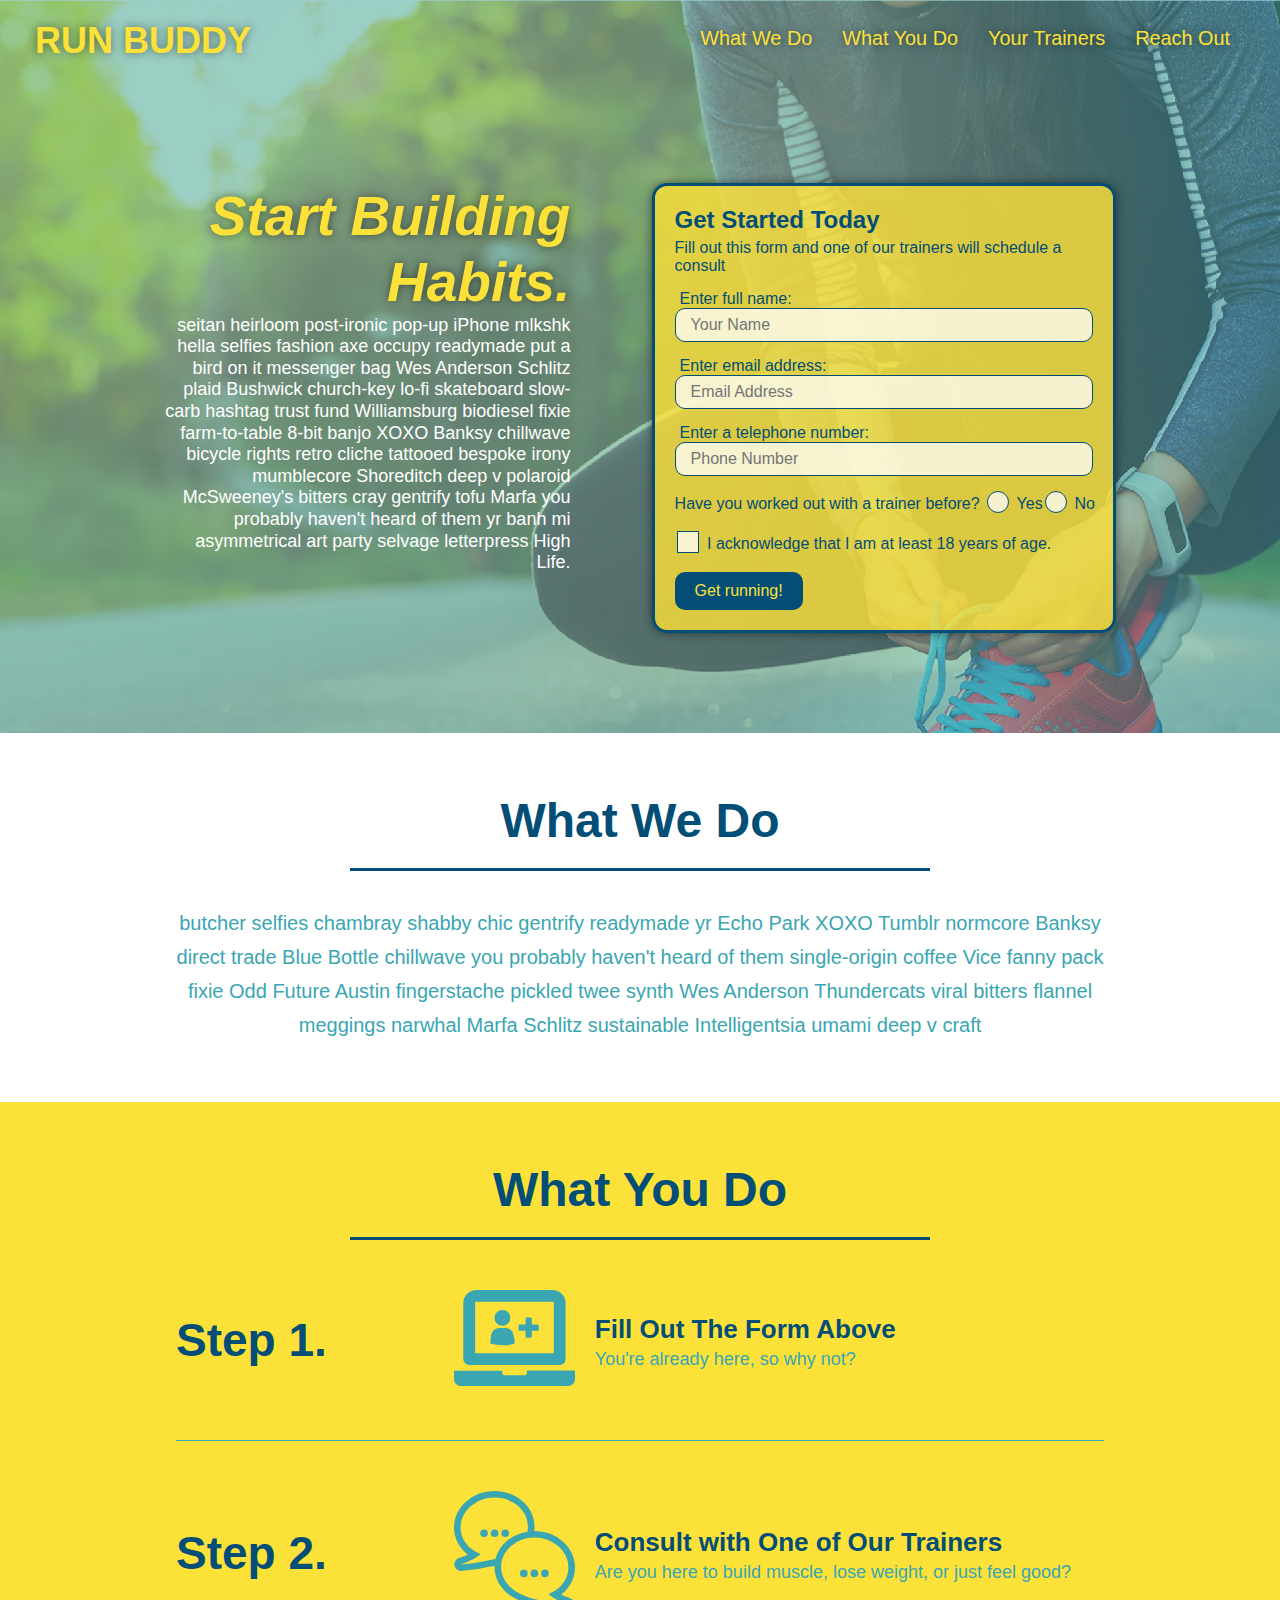
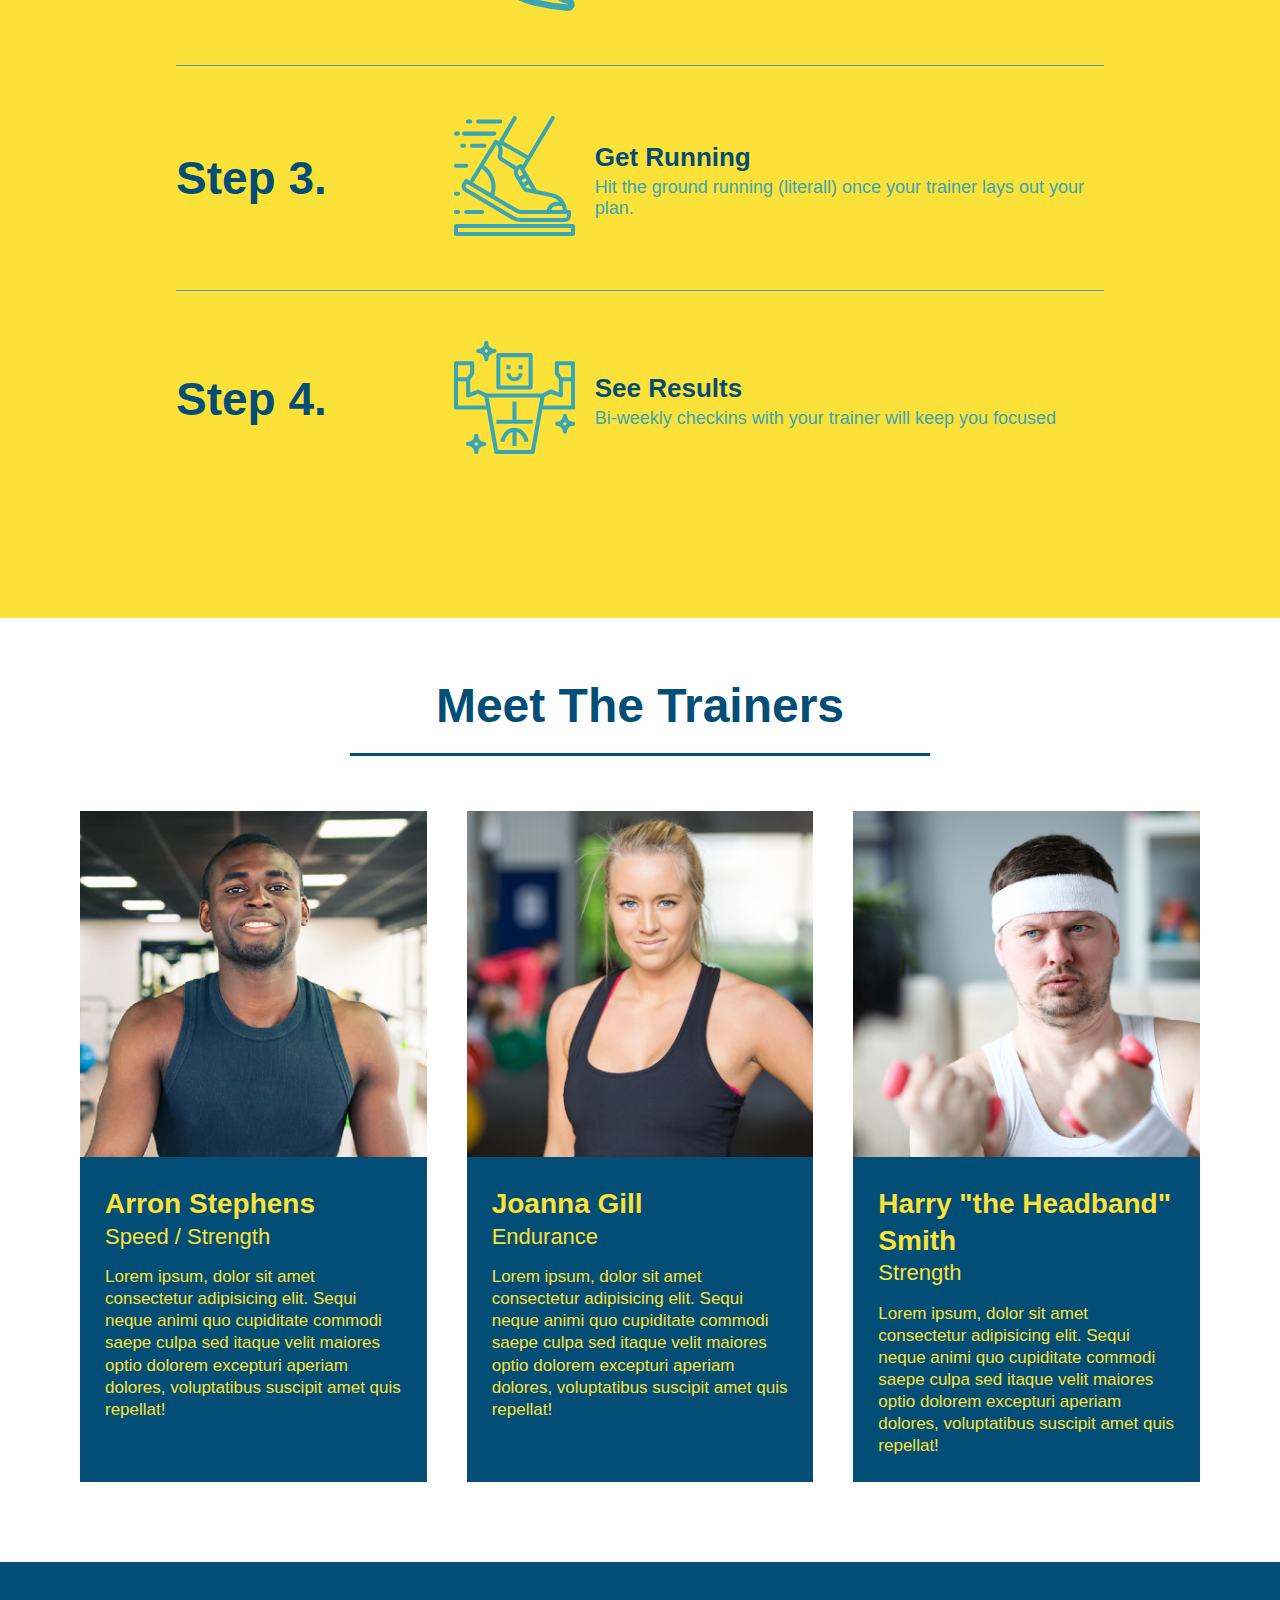
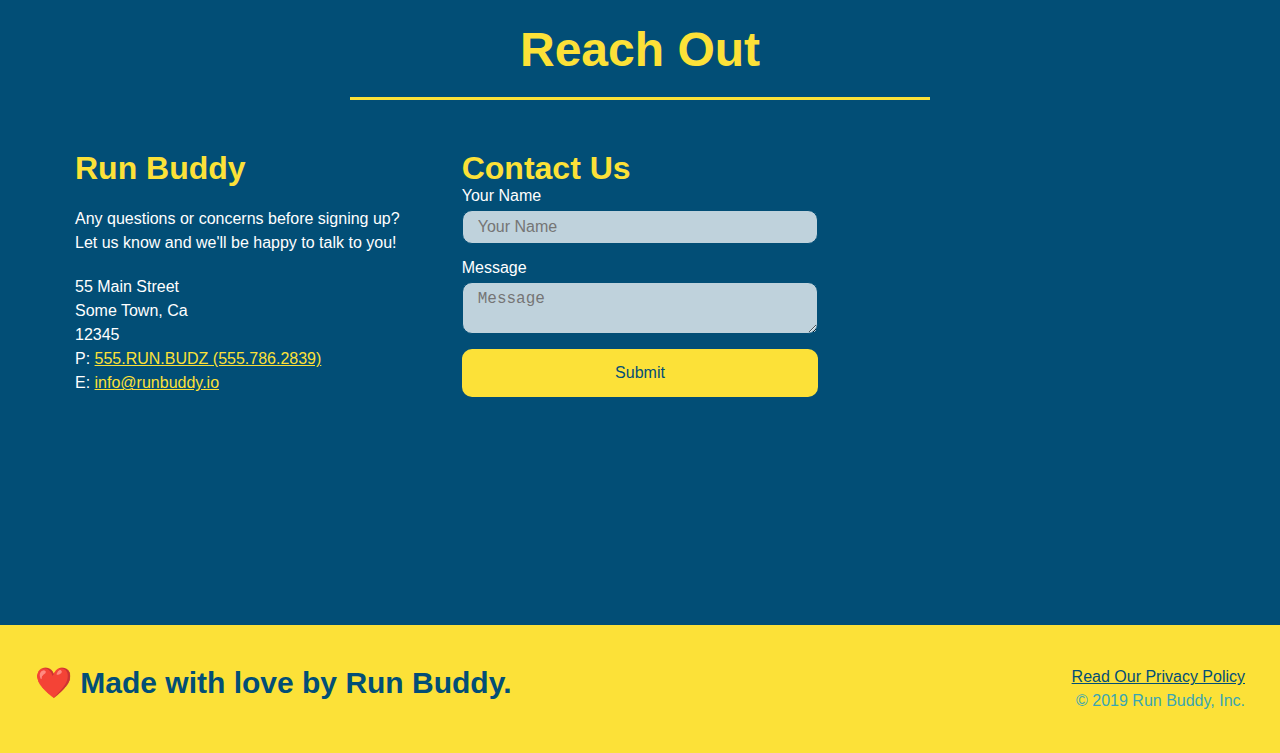
<file: index.html>
<!DOCTYPE html>
<html lang="en">
  <head>
    <link rel="stylesheet" href="./assets/css/style.css" />
    <meta name="viewport" content="width=device-width, initial-scale=1.0" />
    <title>Run Buddy</title>
  </head>
  <body>
   <!-- navigation -->
<header>
    <h1><a href="/">RUN BUDDY</a></h1>
    <nav>
  <!-- Unordered list element -->
  <ul>
    <!-- List item element-->
    <li>
      <!-- Anchor element -->
      <a href="#what-we-do">What We Do</a>
    </li>
    <li>
      <a href="#what-you-do">What You Do</a>
    </li>
    <li>
      <a href="#your-trainers">Your Trainers</a>
    </li>
    <li>
      <a href="#reach-out">Reach Out</a>
    </li>
  </ul>
    </nav>
  </header>

  <!-- hero/jumbotron -->
  <section class="hero">
    <div class="hero-cta">
      <h2>Start Building Habits.</h2>
      <p>
        seitan heirloom post-ironic pop-up iPhone mlkshk hella selfies fashion axe occupy readymade put a bird on it messenger bag Wes Anderson Schlitz plaid Bushwick church-key lo-fi skateboard slow-carb hashtag trust fund Williamsburg biodiesel fixie farm-to-table 8-bit banjo XOXO Banksy chillwave bicycle rights retro cliche tattooed bespoke irony mumblecore Shoreditch deep v polaroid McSweeney's bitters cray gentrify tofu Marfa you probably haven't heard of them yr banh mi asymmetrical art party selvage letterpress High Life.
      </p>
    </div>
    <div class="hero-form">
        <h3>Get Started Today</h3>
        <p>Fill out this form and one of our trainers will schedule a consult</p>
          <!-- Add form element -->
  <form>
    <label for="name">Enter full name:</label>
    <input type="text" placeholder="Your Name"name="name" id="name" class="form-input"/>
    <label for="email">Enter email address:</label>
    <input type="text" placeholder="Email Address" name="email" id="email" class="form-input"/>
    <label for="phone">Enter a telephone number:</label>
    <input type="text" placeholder="Phone Number" name="phone" id="phone" class="form-input"/>
    <p>
      Have you worked out with a trainer before?
      <span class="radio-wrapper">
        <input type="radio" name="trainer-confirm" id="trainer-yes" />
        <label for="trainer-yes">Yes</label>
      </span>
      <span class="radio-wrapper">
        <input type="radio" name="trainer-confirm" id="trainer-no" />
        <label for="trainer-no">No</label>
      </span>
    </p>
    <p>
      <span class="checkbox-wrapper">
        <input type="checkbox" name="age-confirm" id="checkbox" />
        <label for="checkbox">I acknowledge that I am at least 18 years of age.</label>
      </span>
    </p>
      <button type="submit">
        Get running!
      </button>
  </form>
    </div class="hero-form">
  </section class="hero">
  <!-- end hero -->
  
  <!-- "what we do" section -->
  <section id="what-we-do" class="intro">
    <div class="flex-row">
    <h2 class="section-title primary-border">
      What We Do
    </h2>
    </div>
    <div class="flex-row">
    <p>
        butcher selfies chambray shabby chic gentrify readymade yr Echo Park XOXO Tumblr normcore Banksy direct trade Blue Bottle chillwave you probably haven't heard of them single-origin coffee Vice fanny pack fixie Odd Future Austin fingerstache pickled twee synth Wes Anderson Thundercats viral bitters flannel meggings narwhal Marfa Schlitz sustainable Intelligentsia umami deep v craft
    </p>
    </div>
  </section id="what-we-do" class="intro">
  
  <!-- "what you do" section -->
  <section id="what-you-do" class="steps">
    <div class="flex-row">
    <h2 class="section-title secondary-border">
      What You Do
    </h2>
    </div>
    <div class="step">
      <h3>Step 1.</h3>
      <div class="step-info">
        <div class="step-img">
          <img src="assets\images\step-1.svg" alt="" />
        </div>
        <div class="step-text">
          <h4>Fill Out The Form Above</h4>
          <p>You're already here, so why not?</p>
        </div>
      </div>
    </div>

    <div class="step">
      <h3>Step 2.</h3>
      <div class="step-info">
        <div class="step-img">
          <img src="assets\images\step-2.svg" />
        </div>
        <div class="step-text">
          <h4>Consult with One of Our Trainers</h4>
          <p>Are you here to build muscle, lose weight, or just feel good?</p>
        </div>
      </div>
      </div>
    
     <div class="step">
      <h3>Step 3.</h3>
      <div class="step-info">
        <div class="step-img">
          <img src="assets\images\step-3.svg" alt="" />
        </div>
        <div class="step-text">
          <h4>Get Running</h4>
          <p>Hit the ground running (literall) once your trainer lays out your plan.</p>
        </div>
      </div>
    </div>
    
    <div class="step">
      <h3>Step 4.</h3>
      <div class="step-info">
        <div class="step-img">
          <img src="assets\images\step-4.svg" alt="" />
        </div>
        <div class="step-text">
          <h4>See Results</h4>
          <p>Bi-weekly checkins with your trainer will keep you focused</p>
        </div>
      </div>
    </div>
  </section id="what-you-do" class="steps">
  
  <!-- "meet the trainers" section -->
  <section id="your-trainers">
    <div class="flex-row">
    <h2 class="section-title primary-border">
        Meet The Trainers
    </h2>
    </div>
    <div class="trainers">
    <article class="trainer">
        <img src="assets\images\trainer-1.jpg" alt="Arron Stephens in his workout clothes, ready to pump iron" />
        <div class="trainer-bio">
          <h3 class="trainer-name">Arron Stephens</h3>
          <h4 class="trainer-role">Speed / Strength</h4>
          <p>
            Lorem ipsum, dolor sit amet consectetur adipisicing elit. Sequi neque animi quo cupiditate commodi saepe culpa sed
            itaque velit maiores optio dolorem excepturi aperiam dolores, voluptatibus suscipit amet quis repellat!
          </p>
        </div>
    </article>
    <!-- second trainer bio -->
<article class="trainer">
  <img src="assets\images\trainer-2.jpg" alt="Joanna Gill cooling off after a workout" />
    <div class="trainer-bio">
      <h3 class="trainer-name">Joanna Gill</h3>
      <h4 class="trainer-role">Endurance</h4>
      <p>
        Lorem ipsum, dolor sit amet consectetur adipisicing elit. Sequi neque animi quo cupiditate commodi saepe culpa sed
        itaque velit maiores optio dolorem excepturi aperiam dolores, voluptatibus suscipit amet quis repellat!
      </p>
    </div>
  </article>
  
  <!-- third trainer bio -->
  <article class="trainer">
    <img src="assets\images\trainer-3.jpg" alt="Harry Smith wearing a headband and lifting comically small pink weights" />
    <div class="trainer-bio">
      <h3 class="trainer-name">Harry "the Headband" Smith</h3>
      <h4 class="trainer-role">Strength</h4>
      <p>
        Lorem ipsum, dolor sit amet consectetur adipisicing elit. Sequi neque animi quo cupiditate commodi saepe culpa sed
        itaque velit maiores optio dolorem excepturi aperiam dolores, voluptatibus suscipit amet quis repellat!
      </p>
    </div>
  </article>
    </div>
  </section>
  
  <!-- "reach out" section -->
  <section id="reach-out" class="contact">
    <div class="flex-row">
    <h2 class="section-title secondary-border">
      Reach Out
    </h2>
    <div class="contact-info">
      <div>
        <h3>Run Buddy</h3>
        <p>
          Any questions or concerns before signing up?
          <br />
          Let us know and we'll be happy to talk to you!
        </p>
    
        <address>
          55 Main Street <br />
          Some Town, Ca <br />
          12345 <br />
          P: <a href="tel:555.786.2839">555.RUN.BUDZ (555.786.2839)</a><br />
          E: <a href="mailto://info@runbuddy.io">info@runbuddy.io</a>
        </address>
    
      </div>
    
      <div class="contact-form">
        <h3>Contact Us</h3>
        <form>
          <label for="contact-name">Your Name</label>
          <input type="text" id="contact-name" placeholder="Your Name" />
    
          <label for="contact-message">Message</label>
          <textarea id="contact-message" placeholder="Message"></textarea>
    
          <button type="submit">Submit</button>
        </form>
      </div>
    
      <iframe
        src="https://www.google.com/maps/embed?pb=!1m18!1m12!1m3!1d3471.210722833458!2d-95.05606018449136!3d29.539357049209055!2m3!1f0!2f0!3f0!3m2!1i1024!2i768!4f13.1!3m3!1m2!1s0x863f629b9c580c9d%3A0xb9293dce98222263!2s2013%20Bywater%20Ct%2C%20League%20City%2C%20TX%2077573!5e0!3m2!1sen!2sus!4v1660380951584!5m2!1sen!2sus" width="600" height="450" style="border:0;" allowfullscreen="" loading="lazy" referrerpolicy="no-referrer-when-downgrade"
        frameborder="0" style="border:0" allowfullscreen></iframe>
    
    </div>
  </section>
  
  <!-- footer -->
  <footer>
    <h2>❤️ Made with love by Run Buddy.</h2>
    <div>
        <a href="./privacy-policy.html">Read Our Privacy Policy</a><br />
        &copy; 2019 Run Buddy, Inc.
    </div>
  </footer>
</html>
</file>
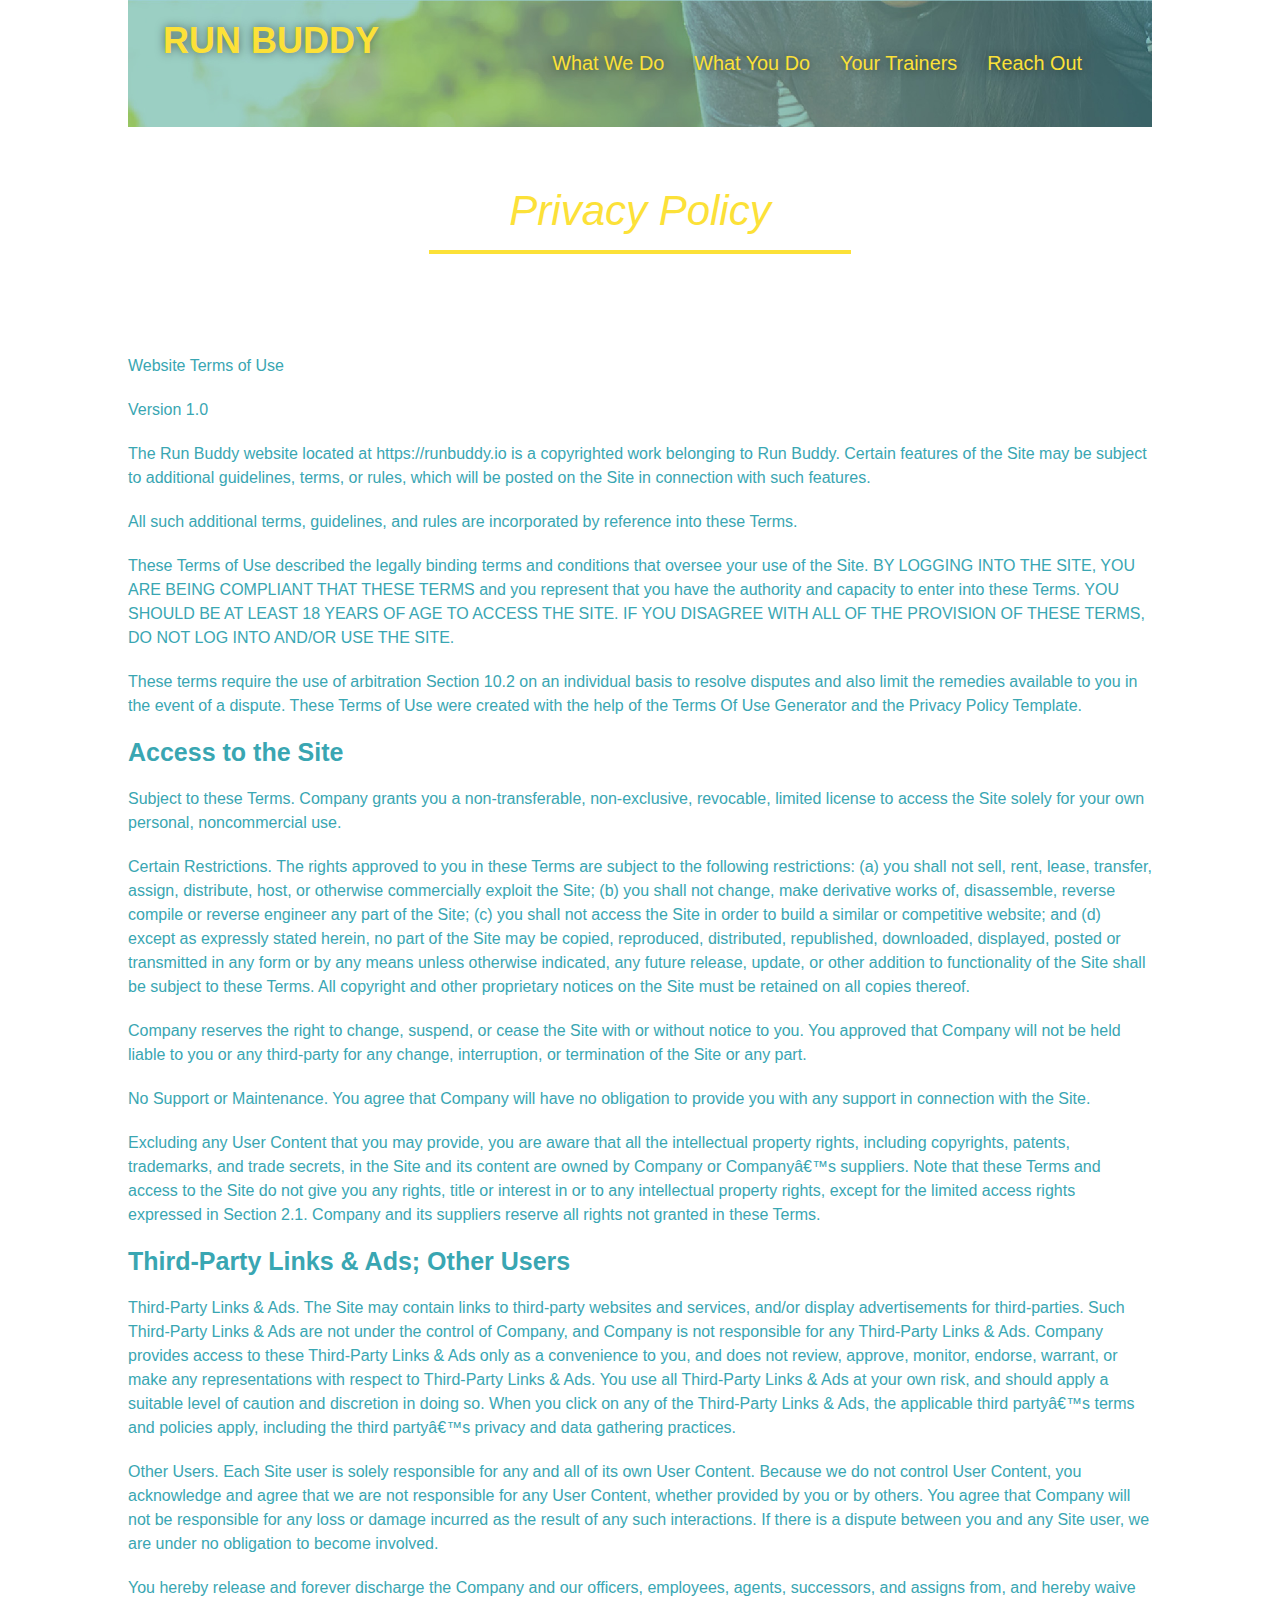
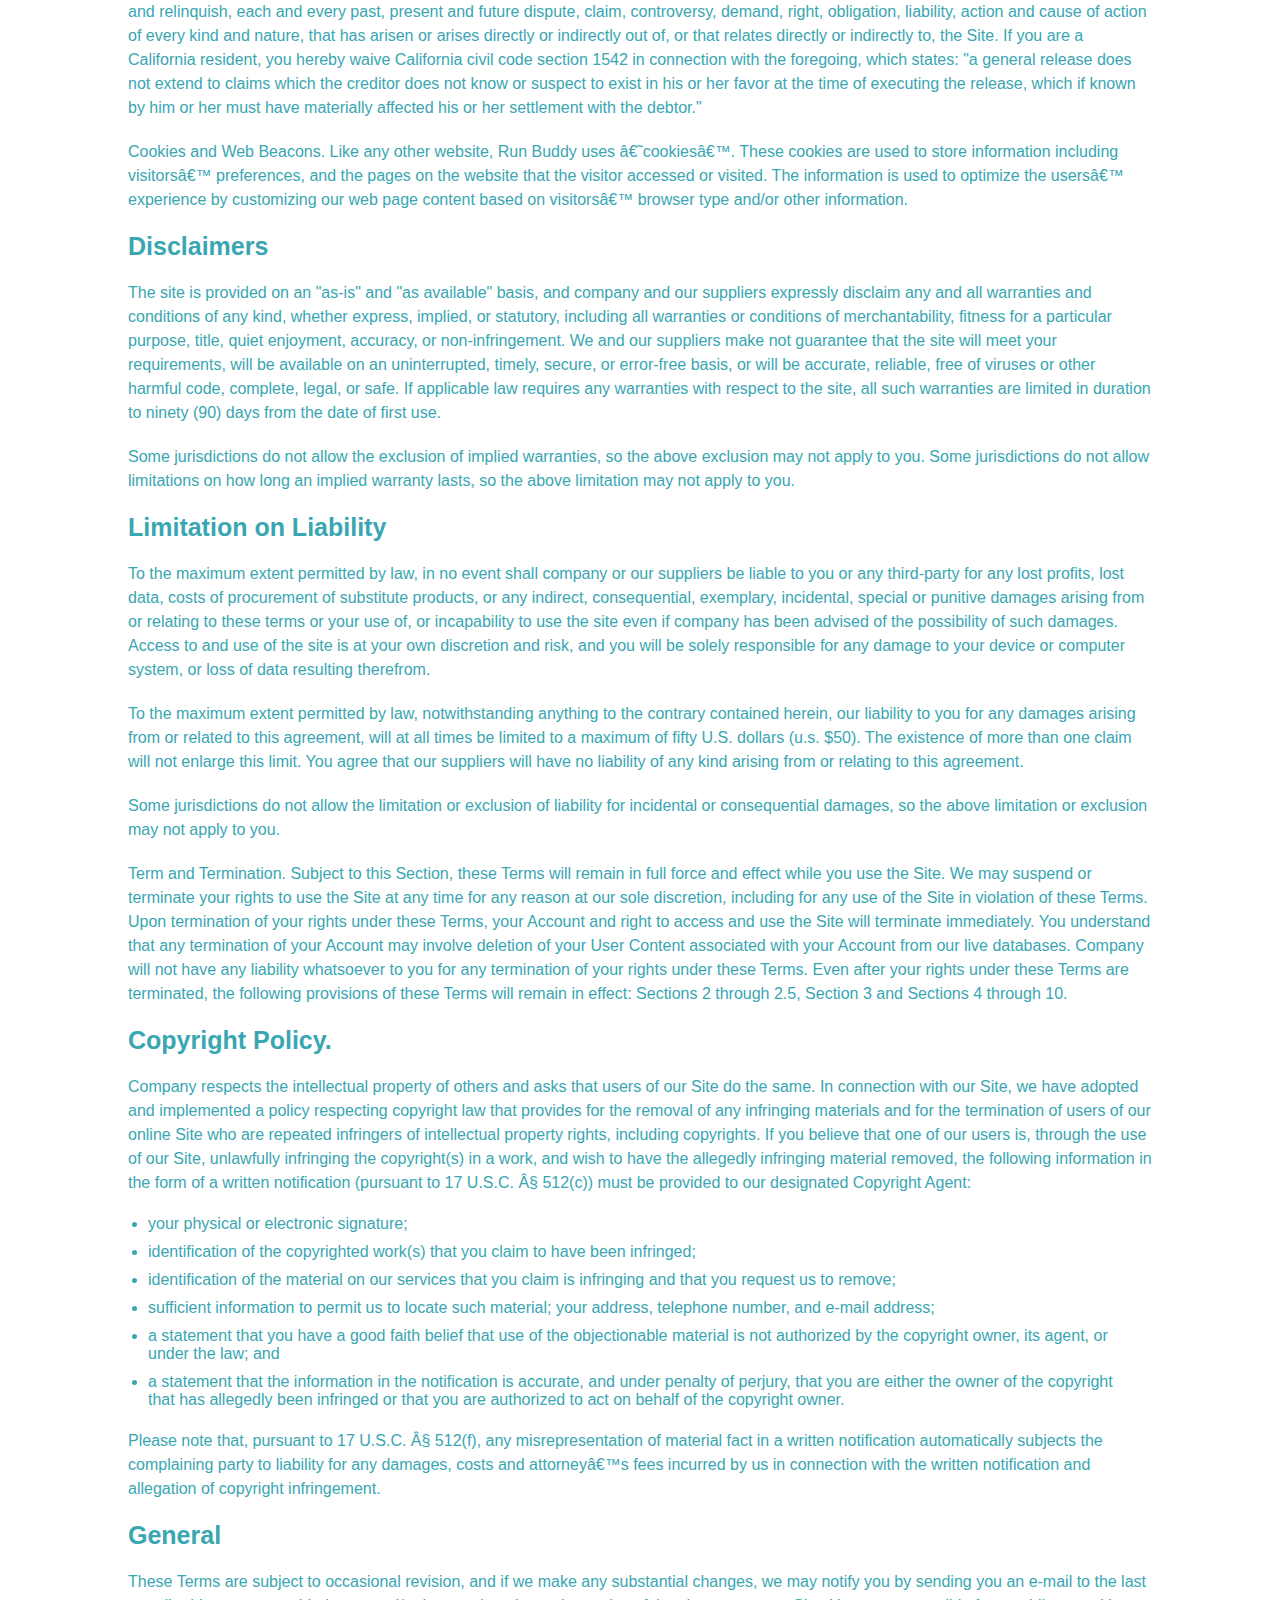
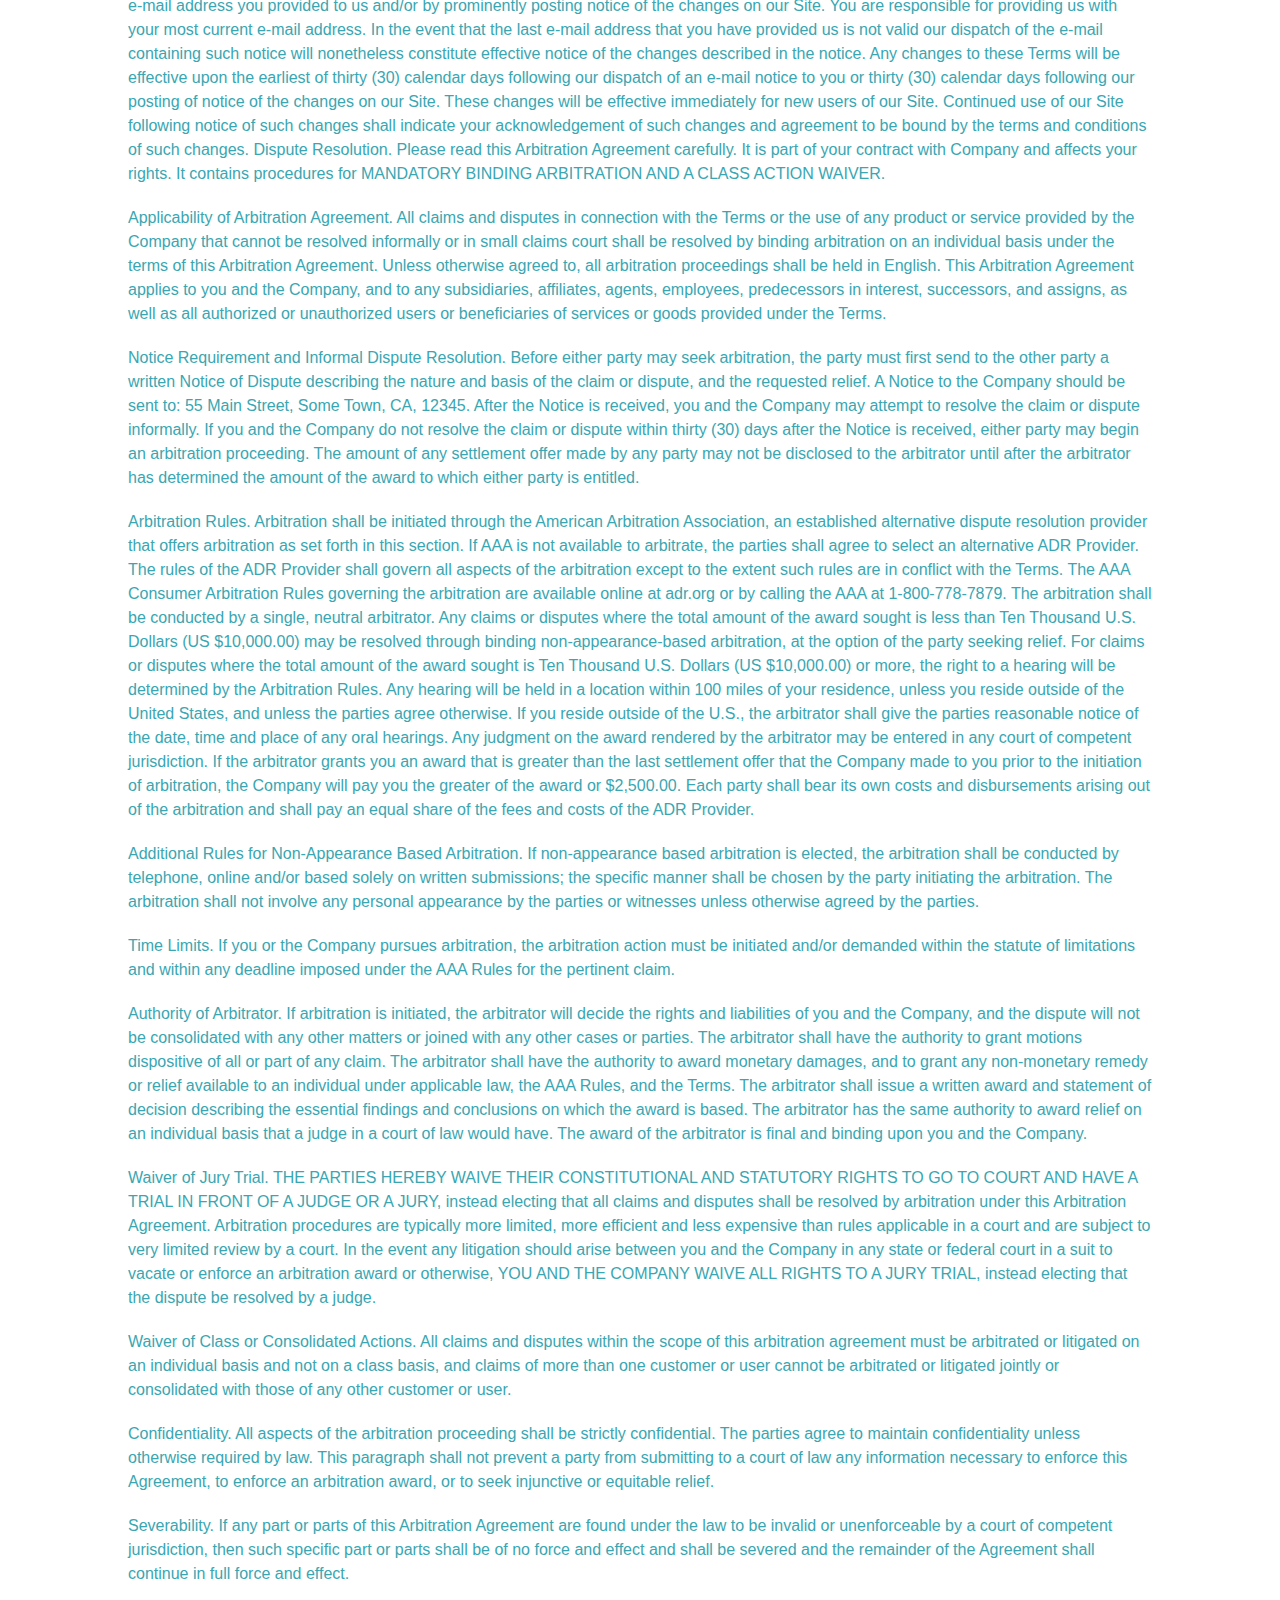
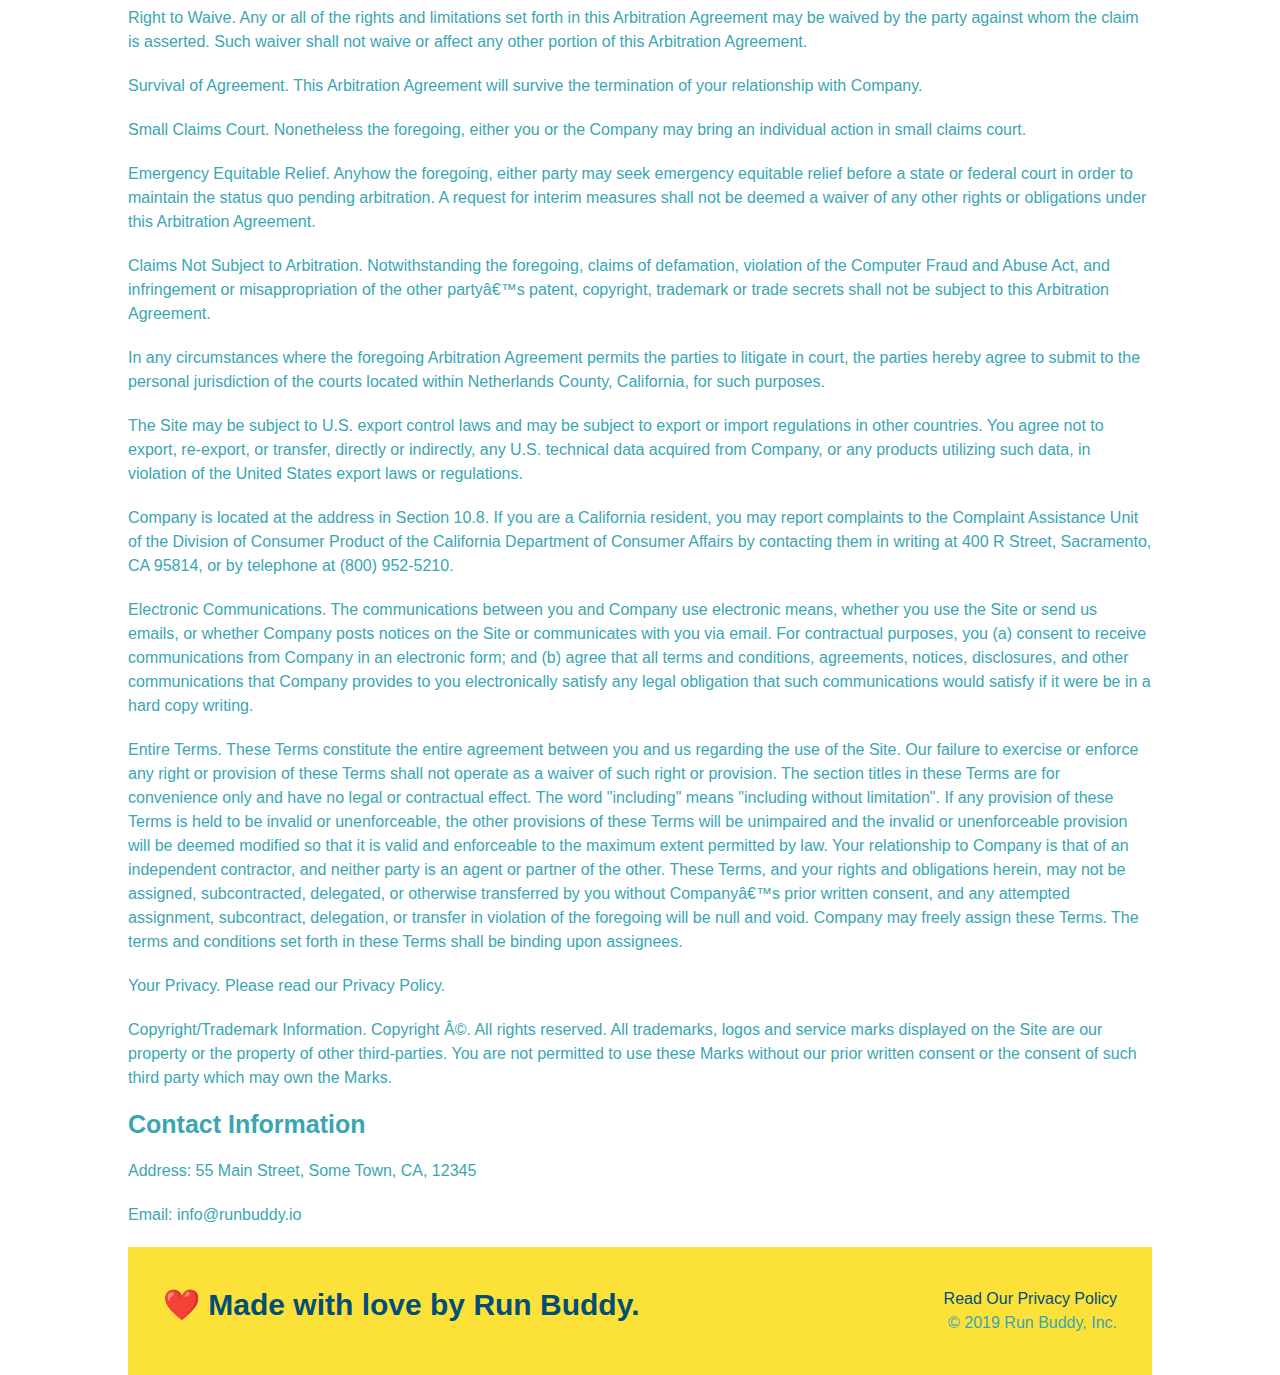
<file: privacy-policy.html>
<!DOCTYPE html>
<html lang="en" class="secondary-content">
  <head>
    <link rel="stylesheet" href="./assets/css/style.css" />
    <link rel="stylesheet" href="./assets/css/secondary-styles.css"/>
    <meta name="viewport" content="width=device-width, initial-scale=1.0" />
    <title>Privacy Policy - Run Buddy</title>
  </head>
  <header>
    <h1><a href="/">RUN BUDDY</a></h1>
    <nav>
  <!-- Unordered list element -->
  <ul>
    <!-- List item element-->
    <li>
      <!-- Anchor element -->
      <a href="./index.html#what-we-do">What We Do</a>
    </li>
    <li>
      <a href="./index.html#what-you-do">What You Do</a>
    </li>
    <li>
      <a href="./index.html#your-trainers">Your Trainers</a>
    </li>
    <li>
      <a href="./index.html#reach-out">Reach Out</a>
    </li>
  </ul>
    </nav>
  </header>
<section class="hero">
    <h2 class="page-title">
        Privacy Policy
    </h2>
</section>
<article>
    <p>
        Website Terms of Use
      </p>

      <p>
        Version 1.0
      </p>

      <p>
        The Run Buddy website located at https://runbuddy.io is a copyrighted work belonging to Run Buddy. Certain
        features of the Site may be subject to additional guidelines, terms, or rules, which will be posted on the Site
        in connection with such features.
      </p>

      <p>
        All such additional terms, guidelines, and rules are incorporated by reference into these Terms.
      </p>

      <p>
        These Terms of Use described the legally binding terms and conditions that oversee your use of the Site. BY
        LOGGING INTO THE SITE, YOU ARE BEING COMPLIANT THAT THESE TERMS and you represent that you have the authority
        and capacity to enter into these Terms. YOU SHOULD BE AT LEAST 18 YEARS OF AGE TO ACCESS THE SITE. IF YOU
        DISAGREE WITH ALL OF THE PROVISION OF THESE TERMS, DO NOT LOG INTO AND/OR USE THE SITE.
      </p>

      <p>
        These terms require the use of arbitration Section 10.2 on an individual basis to resolve disputes and also
        limit the remedies available to you in the event of a dispute. These Terms of Use were created with the help of
        the Terms Of Use Generator and the Privacy Policy Template.
      </p>

      <h3>
        Access to the Site
      </h3>

      <p>
        Subject to these Terms. Company grants you a non-transferable, non-exclusive, revocable, limited license to
        access the Site solely for your own personal, noncommercial use.
      </p>

      <p>
        Certain Restrictions. The rights approved to you in these Terms are subject to the following restrictions: (a)
        you shall not sell, rent, lease, transfer, assign, distribute, host, or otherwise commercially exploit the Site;
        (b) you shall not change, make derivative works of, disassemble, reverse compile or reverse engineer any part of
        the Site; (c) you shall not access the Site in order to build a similar or competitive website; and (d) except
        as expressly stated herein, no part of the Site may be copied, reproduced, distributed, republished, downloaded,
        displayed, posted or transmitted in any form or by any means unless otherwise indicated, any future release,
        update, or other addition to functionality of the Site shall be subject to these Terms. All copyright and other
        proprietary notices on the Site must be retained on all copies thereof.
      </p>

      <p>
        Company reserves the right to change, suspend, or cease the Site with or without notice to you. You approved
        that Company will not be held liable to you or any third-party for any change, interruption, or termination of
        the Site or any part.
      </p>

      <p>
        No Support or Maintenance. You agree that Company will have no obligation to provide you with any support in
        connection with the Site.
      </p>

      <p>
        Excluding any User Content that you may provide, you are aware that all the intellectual property rights,
        including copyrights, patents, trademarks, and trade secrets, in the Site and its content are owned by Company
        or Companyâ€™s suppliers. Note that these Terms and access to the Site do not give you any rights, title or
        interest in or to any intellectual property rights, except for the limited access rights expressed in Section
        2.1. Company and its suppliers reserve all rights not granted in these Terms.
      </p>

      <h3>
        Third-Party Links & Ads; Other Users
      </h3>

      <p>
        Third-Party Links & Ads. The Site may contain links to third-party websites and services, and/or display
        advertisements for third-parties. Such Third-Party Links & Ads are not under the control of Company, and Company
        is not responsible for any Third-Party Links & Ads. Company provides access to these Third-Party Links & Ads
        only as a convenience to you, and does not review, approve, monitor, endorse, warrant, or make any
        representations with respect to Third-Party Links & Ads. You use all Third-Party Links & Ads at your own risk,
        and should apply a suitable level of caution and discretion in doing so. When you click on any of the
        Third-Party Links & Ads, the applicable third partyâ€™s terms and policies apply, including the third partyâ€™s
        privacy and data gathering practices.
      </p>

      <p>
        Other Users. Each Site user is solely responsible for any and all of its own User Content. Because we do not
        control User Content, you acknowledge and agree that we are not responsible for any User Content, whether
        provided by you or by others. You agree that Company will not be responsible for any loss or damage incurred as
        the result of any such interactions. If there is a dispute between you and any Site user, we are under no
        obligation to become involved.
      </p>

      <p>
        You hereby release and forever discharge the Company and our officers, employees, agents, successors, and
        assigns from, and hereby waive and relinquish, each and every past, present and future dispute, claim,
        controversy, demand, right, obligation, liability, action and cause of action of every kind and nature, that has
        arisen or arises directly or indirectly out of, or that relates directly or indirectly to, the Site. If you are
        a California resident, you hereby waive California civil code section 1542 in connection with the foregoing,
        which states: "a general release does not extend to claims which the creditor does not know or suspect to exist
        in his or her favor at the time of executing the release, which if known by him or her must have materially
        affected his or her settlement with the debtor."
      </p>

      <p>
        Cookies and Web Beacons. Like any other website, Run Buddy uses â€˜cookiesâ€™. These cookies are used to store
        information including visitorsâ€™ preferences, and the pages on the website that the visitor accessed or visited.
        The information is used to optimize the usersâ€™ experience by customizing our web page content based on visitorsâ€™
        browser type and/or other information.
      </p>

      <h3>
        Disclaimers
      </h3>

      <p>
        The site is provided on an "as-is" and "as available" basis, and company and our suppliers expressly disclaim
        any and all warranties and conditions of any kind, whether express, implied, or statutory, including all
        warranties or conditions of merchantability, fitness for a particular purpose, title, quiet enjoyment, accuracy,
        or non-infringement. We and our suppliers make not guarantee that the site will meet your requirements, will be
        available on an uninterrupted, timely, secure, or error-free basis, or will be accurate, reliable, free of
        viruses or other harmful code, complete, legal, or safe. If applicable law requires any warranties with respect
        to the site, all such warranties are limited in duration to ninety (90) days from the date of first use.
      </p>

      <p>
        Some jurisdictions do not allow the exclusion of implied warranties, so the above exclusion may not apply to
        you. Some jurisdictions do not allow limitations on how long an implied warranty lasts, so the above limitation
        may not apply to you.
      </p>

      <h3>
        Limitation on Liability
      </h3>

      <p>
        To the maximum extent permitted by law, in no event shall company or our suppliers be liable to you or any
        third-party for any lost profits, lost data, costs of procurement of substitute products, or any indirect,
        consequential, exemplary, incidental, special or punitive damages arising from or relating to these terms or
        your use of, or incapability to use the site even if company has been advised of the possibility of such
        damages. Access to and use of the site is at your own discretion and risk, and you will be solely responsible
        for any damage to your device or computer system, or loss of data resulting therefrom.
      </p>

      <p>
        To the maximum extent permitted by law, notwithstanding anything to the contrary contained herein, our liability
        to you for any damages arising from or related to this agreement, will at all times be limited to a maximum of
        fifty U.S. dollars (u.s. $50). The existence of more than one claim will not enlarge this limit. You agree that
        our suppliers will have no liability of any kind arising from or relating to this agreement.
      </p>

      <p>
        Some jurisdictions do not allow the limitation or exclusion of liability for incidental or consequential
        damages, so the above limitation or exclusion may not apply to you.
      </p>

      <p>
        Term and Termination. Subject to this Section, these Terms will remain in full force and effect while you use
        the Site. We may suspend or terminate your rights to use the Site at any time for any reason at our sole
        discretion, including for any use of the Site in violation of these Terms. Upon termination of your rights under
        these Terms, your Account and right to access and use the Site will terminate immediately. You understand that
        any termination of your Account may involve deletion of your User Content associated with your Account from our
        live databases. Company will not have any liability whatsoever to you for any termination of your rights under
        these Terms. Even after your rights under these Terms are terminated, the following provisions of these Terms
        will remain in effect: Sections 2 through 2.5, Section 3 and Sections 4 through 10.
      </p>

      <h3>
        Copyright Policy.
      </h3>

      <p>
        Company respects the intellectual property of others and asks that users of our Site do the same. In connection
        with our Site, we have adopted and implemented a policy respecting copyright law that provides for the removal
        of any infringing materials and for the termination of users of our online Site who are repeated infringers of
        intellectual property rights, including copyrights. If you believe that one of our users is, through the use of
        our Site, unlawfully infringing the copyright(s) in a work, and wish to have the allegedly infringing material
        removed, the following information in the form of a written notification (pursuant to 17 U.S.C. Â§ 512(c)) must
        be provided to our designated Copyright Agent:
      </p>

      <ul>
        <li>
          your physical or electronic signature;
        </li>
        <li>
          identification of the copyrighted work(s) that you claim to have been infringed;
        </li>
        <li>
          identification of the material on our services that you claim is infringing and that you request us to remove;
        </li>
        <li>
          sufficient information to permit us to locate such material; your address, telephone number, and e-mail
          address;
        </li>
        <li>
          a statement that you have a good faith belief that use of the objectionable material is not authorized by the
          copyright owner, its agent, or under the law; and
        </li>
        <li>
          a statement that the information in the notification is accurate, and under penalty of perjury, that you are
          either the owner of the copyright that has allegedly been infringed or that you are authorized to act on
          behalf of the copyright owner.
        </li>
      </ul>

      <p>
        Please note that, pursuant to 17 U.S.C. Â§ 512(f), any misrepresentation of material fact in a written
        notification automatically subjects the complaining party to liability for any damages, costs and attorneyâ€™s
        fees incurred by us in connection with the written notification and allegation of copyright infringement.
      </p>

      <h3>
        General
      </h3>

      <p>
        These Terms are subject to occasional revision, and if we make any substantial changes, we may notify you by
        sending you an e-mail to the last e-mail address you provided to us and/or by prominently posting notice of the
        changes on our Site. You are responsible for providing us with your most current e-mail address. In the event
        that the last e-mail address that you have provided us is not valid our dispatch of the e-mail containing such
        notice will nonetheless constitute effective notice of the changes described in the notice. Any changes to these
        Terms will be effective upon the earliest of thirty (30) calendar days following our dispatch of an e-mail
        notice to you or thirty (30) calendar days following our posting of notice of the changes on our Site. These
        changes will be effective immediately for new users of our Site. Continued use of our Site following notice of
        such changes shall indicate your acknowledgement of such changes and agreement to be bound by the terms and
        conditions of such changes. Dispute Resolution. Please read this Arbitration Agreement carefully. It is part of
        your contract with Company and affects your rights. It contains procedures for MANDATORY BINDING ARBITRATION AND
        A CLASS ACTION WAIVER.
      </p>

      <p>
        Applicability of Arbitration Agreement. All claims and disputes in connection with the Terms or the use of any
        product or service provided by the Company that cannot be resolved informally or in small claims court shall be
        resolved by binding arbitration on an individual basis under the terms of this Arbitration Agreement. Unless
        otherwise agreed to, all arbitration proceedings shall be held in English. This Arbitration Agreement applies to
        you and the Company, and to any subsidiaries, affiliates, agents, employees, predecessors in interest,
        successors, and assigns, as well as all authorized or unauthorized users or beneficiaries of services or goods
        provided under the Terms.
      </p>

      <p>
        Notice Requirement and Informal Dispute Resolution. Before either party may seek arbitration, the party must
        first send to the other party a written Notice of Dispute describing the nature and basis of the claim or
        dispute, and the requested relief. A Notice to the Company should be sent to: 55 Main Street, Some Town, CA,
        12345. After the Notice is received, you and the Company may attempt to resolve the claim or dispute informally.
        If you and the Company do not resolve the claim or dispute within thirty (30) days after the Notice is received,
        either party may begin an arbitration proceeding. The amount of any settlement offer made by any party may not
        be disclosed to the arbitrator until after the arbitrator has determined the amount of the award to which either
        party is entitled.
      </p>

      <p>
        Arbitration Rules. Arbitration shall be initiated through the American Arbitration Association, an established
        alternative dispute resolution provider that offers arbitration as set forth in this section. If AAA is not
        available to arbitrate, the parties shall agree to select an alternative ADR Provider. The rules of the ADR
        Provider shall govern all aspects of the arbitration except to the extent such rules are in conflict with the
        Terms. The AAA Consumer Arbitration Rules governing the arbitration are available online at adr.org or by
        calling the AAA at 1-800-778-7879. The arbitration shall be conducted by a single, neutral arbitrator. Any
        claims or disputes where the total amount of the award sought is less than Ten Thousand U.S. Dollars (US
        $10,000.00) may be resolved through binding non-appearance-based arbitration, at the option of the party seeking
        relief. For claims or disputes where the total amount of the award sought is Ten Thousand U.S. Dollars (US
        $10,000.00) or more, the right to a hearing will be determined by the Arbitration Rules. Any hearing will be
        held in a location within 100 miles of your residence, unless you reside outside of the United States, and
        unless the parties agree otherwise. If you reside outside of the U.S., the arbitrator shall give the parties
        reasonable notice of the date, time and place of any oral hearings. Any judgment on the award rendered by the
        arbitrator may be entered in any court of competent jurisdiction. If the arbitrator grants you an award that is
        greater than the last settlement offer that the Company made to you prior to the initiation of arbitration, the
        Company will pay you the greater of the award or $2,500.00. Each party shall bear its own costs and
        disbursements arising out of the arbitration and shall pay an equal share of the fees and costs of the ADR
        Provider.
      </p>

      <p>
        Additional Rules for Non-Appearance Based Arbitration. If non-appearance based arbitration is elected, the
        arbitration shall be conducted by telephone, online and/or based solely on written submissions; the specific
        manner shall be chosen by the party initiating the arbitration. The arbitration shall not involve any personal
        appearance by the parties or witnesses unless otherwise agreed by the parties.
      </p>

      <p>
        Time Limits. If you or the Company pursues arbitration, the arbitration action must be initiated and/or demanded
        within the statute of limitations and within any deadline imposed under the AAA Rules for the pertinent claim.
      </p>

      <p>
        Authority of Arbitrator. If arbitration is initiated, the arbitrator will decide the rights and liabilities of
        you and the Company, and the dispute will not be consolidated with any other matters or joined with any other
        cases or parties. The arbitrator shall have the authority to grant motions dispositive of all or part of any
        claim. The arbitrator shall have the authority to award monetary damages, and to grant any non-monetary remedy
        or relief available to an individual under applicable law, the AAA Rules, and the Terms. The arbitrator shall
        issue a written award and statement of decision describing the essential findings and conclusions on which the
        award is based. The arbitrator has the same authority to award relief on an individual basis that a judge in a
        court of law would have. The award of the arbitrator is final and binding upon you and the Company.
      </p>

      <p>
        Waiver of Jury Trial. THE PARTIES HEREBY WAIVE THEIR CONSTITUTIONAL AND STATUTORY RIGHTS TO GO TO COURT AND HAVE
        A TRIAL IN FRONT OF A JUDGE OR A JURY, instead electing that all claims and disputes shall be resolved by
        arbitration under this Arbitration Agreement. Arbitration procedures are typically more limited, more efficient
        and less expensive than rules applicable in a court and are subject to very limited review by a court. In the
        event any litigation should arise between you and the Company in any state or federal court in a suit to vacate
        or enforce an arbitration award or otherwise, YOU AND THE COMPANY WAIVE ALL RIGHTS TO A JURY TRIAL, instead
        electing that the dispute be resolved by a judge.
      </p>

      <p>
        Waiver of Class or Consolidated Actions. All claims and disputes within the scope of this arbitration agreement
        must be arbitrated or litigated on an individual basis and not on a class basis, and claims of more than one
        customer or user cannot be arbitrated or litigated jointly or consolidated with those of any other customer or
        user.
      </p>

      <p>
        Confidentiality. All aspects of the arbitration proceeding shall be strictly confidential. The parties agree to
        maintain confidentiality unless otherwise required by law. This paragraph shall not prevent a party from
        submitting to a court of law any information necessary to enforce this Agreement, to enforce an arbitration
        award, or to seek injunctive or equitable relief.
      </p>

      <p>
        Severability. If any part or parts of this Arbitration Agreement are found under the law to be invalid or
        unenforceable by a court of competent jurisdiction, then such specific part or parts shall be of no force and
        effect and shall be severed and the remainder of the Agreement shall continue in full force and effect.
      </p>

      <p>
        Right to Waive. Any or all of the rights and limitations set forth in this Arbitration Agreement may be waived
        by the party against whom the claim is asserted. Such waiver shall not waive or affect any other portion of this
        Arbitration Agreement.
      </p>

      <p>
        Survival of Agreement. This Arbitration Agreement will survive the termination of your relationship with
        Company.
      </p>

      <p>
        Small Claims Court. Nonetheless the foregoing, either you or the Company may bring an individual action in small
        claims court.
      </p>

      <p>
        Emergency Equitable Relief. Anyhow the foregoing, either party may seek emergency equitable relief before a
        state or federal court in order to maintain the status quo pending arbitration. A request for interim measures
        shall not be deemed a waiver of any other rights or obligations under this Arbitration Agreement.
      </p>

      <p>
        Claims Not Subject to Arbitration. Notwithstanding the foregoing, claims of defamation, violation of the
        Computer Fraud and Abuse Act, and infringement or misappropriation of the other partyâ€™s patent, copyright,
        trademark or trade secrets shall not be subject to this Arbitration Agreement.
      </p>

      <p>
        In any circumstances where the foregoing Arbitration Agreement permits the parties to litigate in court, the
        parties hereby agree to submit to the personal jurisdiction of the courts located within Netherlands County,
        California, for such purposes.
      </p>

      <p>
        The Site may be subject to U.S. export control laws and may be subject to export or import regulations in other
        countries. You agree not to export, re-export, or transfer, directly or indirectly, any U.S. technical data
        acquired from Company, or any products utilizing such data, in violation of the United States export laws or
        regulations.
      </p>

      <p>
        Company is located at the address in Section 10.8. If you are a California resident, you may report complaints
        to the Complaint Assistance Unit of the Division of Consumer Product of the California Department of Consumer
        Affairs by contacting them in writing at 400 R Street, Sacramento, CA 95814, or by telephone at (800) 952-5210.
      </p>

      <p>
        Electronic Communications. The communications between you and Company use electronic means, whether you use the
        Site or send us emails, or whether Company posts notices on the Site or communicates with you via email. For
        contractual purposes, you (a) consent to receive communications from Company in an electronic form; and (b)
        agree that all terms and conditions, agreements, notices, disclosures, and other communications that Company
        provides to you electronically satisfy any legal obligation that such communications would satisfy if it were be
        in a hard copy writing.
      </p>

      <p>
        Entire Terms. These Terms constitute the entire agreement between you and us regarding the use of the Site. Our
        failure to exercise or enforce any right or provision of these Terms shall not operate as a waiver of such right
        or provision. The section titles in these Terms are for convenience only and have no legal or contractual
        effect. The word "including" means "including without limitation". If any provision of these Terms is held to be
        invalid or unenforceable, the other provisions of these Terms will be unimpaired and the invalid or
        unenforceable provision will be deemed modified so that it is valid and enforceable to the maximum extent
        permitted by law. Your relationship to Company is that of an independent contractor, and neither party is an
        agent or partner of the other. These Terms, and your rights and obligations herein, may not be assigned,
        subcontracted, delegated, or otherwise transferred by you without Companyâ€™s prior written consent, and any
        attempted assignment, subcontract, delegation, or transfer in violation of the foregoing will be null and void.
        Company may freely assign these Terms. The terms and conditions set forth in these Terms shall be binding upon
        assignees.
      </p>

      <p>
        Your Privacy. Please read our Privacy Policy.
      </p>

      <p>
        Copyright/Trademark Information. Copyright Â©. All rights reserved. All trademarks, logos and service marks
        displayed on the Site are our property or the property of other third-parties. You are not permitted to use
        these Marks without our prior written consent or the consent of such third party which may own the Marks.
      </p>

      <h3>
        Contact Information
      </h3>

      <p>
        Address: 55 Main Street, Some Town, CA, 12345
      </p>

      <p>
        Email: info@runbuddy.io
      </p>
</article>
  <body>
  </body>
  <footer>
    <h2>❤️ Made with love by Run Buddy.</h2>
    <div>
        <a>Read Our Privacy Policy</a><br />
        &copy; 2019 Run Buddy, Inc.
    </div>
  </footer>
</html>
</file>
<file: assets/css/style.css>
* {
    margin: 0;
    padding: 0;
    box-sizing: border-box;
  }
  :root {
    --primary-color: #fce138;
    --secondary-color: #024e76;
    --tertiary-color: #39a6b2;
  }
body {
    /* more on this crazy alphanumerical value in a minute! */
    color: var(--tertiary-color);
    font-family: Helvetica, Arial, sans-serif;
  }
  /* apply styles to <header> */
header {
    z-index: 9999;
    background-attachment: fixed;
    background-image: url("../images/hero-bg.jpg");
    background-size: cover;
    background-position: 80%;
    position: -webkit-sticky;
    position: sticky;
    top: 0;
    flex-wrap: wrap;
    justify-content: space-between;
    display: flex;
    padding: 20px 35px;
    background-color: var(--tertiary-color);
  } 
  header h1 {
    text-shadow: 0 0 10px rgba(0, 0, 0, 0.5);
    font-weight: bold;
    font-size: 36px;
    color: var(--primary-color);
    margin: 0;
  }
  
  header a {
    text-decoration: none;
    color: var(--primary-color);
  }
  header nav {
    margin: 7px 0;
  }
  header nav ul {
    display: flex;
    flex-wrap: wrap;
    justify-content: space-between;
    align-items: center;
    list-style: none;
  }
  header nav ul li a {
    text-shadow: 0 0 10px rgba(0, 0, 0, 0.5);
    padding: 10px 15px;
    font-weight: lighter;
    font-size: 1.55vw;
  }
  header nav ul li a:hover {
    background: var(--primary-color);
    color: var(--secondary-color);
    border-radius: 15px;
    text-shadow: none;
  }
  .checkbox-wrapper input, .radio-wrapper input {
    opacity: 0;
  }
  .checkbox-wrapper label, .radio-wrapper label {
    position: relative;
    left: 10px;
    margin: 10px;
    line-height: 1.6;
  }
  .checkbox-wrapper label::before, .radio-wrapper label::before {
    content: "";
    height: 20px;
    width: 20px;
    background: rgba(255, 255, 255, 0.75);  
    border: 1px solid var(--secondary-color);  
    position: absolute;
    top: -4px;
    left: -30px;
  }
  .radio-wrapper label::before {
    border-radius: 50%;
  }
  .radio-wrapper label::after {
    content: "";
    width: 20px;
    height: 20px;
    border-radius: 50%;
    background: var(--secondary-color);
    position: absolute;
    left: -29px;
    top: -3px;
    background-image: radial-gradient(circle, var(--tertiary-color), var(--secondary-color));
  }
  
  .checkbox-wrapper label::after {
    content: "";
    height: 6px;
    width: 14px;
    border-left: 2px solid var(--secondary-color);
    border-bottom: 2px solid var(--secondary-color);
    position: absolute;
    left: -26px;
    top: 1px;
    transform: rotate(-58deg);
  }
  .checkbox-wrapper input + label::after, 
  .radio-wrapper input + label::after {
    content: none;
  }
  
  .checkbox-wrapper input:checked + label::after, 
  .radio-wrapper input:checked + label::after {
    content: "";
  }
  footer {
    display: flex;
    background: var(--primary-color);
    width: 100%;
    padding: 40px 35px;
    justify-content: space-between;
    flex-wrap: wrap;
  }
  footer h2 {
    color: var(--secondary-color);
    font-size: 30px;
    margin: 0;
  }
  footer div {
    line-height: 1.5;
    text-align: right;
  }
  footer a {
    color: var(--secondary-color);
  }
  section {
    padding: 60px;
  }
  /* Hero Style Start */
.hero {
    background-attachment: fixed;
    background-image: url("../images/hero-bg.jpg");
    background-size: cover;
    background-position: 80%;
    display: flex;
    justify-content: center;
    flex-wrap: wrap;
    align-items: flex-start;
  }
  /* Hero Style End */
  .hero-form {
    box-shadow: 0 0 10px rgba(0, 0, 0, 0.5);
    width: 40%;
    margin: 3.5%;
    border: 3px solid var(--secondary-color);
    background-color: rgba(255, 225, 56, 0.8); 
    border-radius: 15px;
    padding: 20px;
    color: var(--secondary-color);
  }
  .hero-form h3 {
    font-size: 24px;
    margin: 0;
  }
  
  .hero-form p {
    margin: 5px 0 15px 0;
  }
  
  .form-input {
    background-color: rgba(255,255,255, 0.75);
    border-radius: 10px;
    border: 1px solid var(--secondary-color);
    display: block;
    padding: 7px 15px;
    font-size: 16px;
    color: var(--secondary-color);
    width: 100%;
    margin-bottom: 15px;
  }
  .form-input:focus {
    outline: none;
    background-color: rgba(255,255,255, 1);
  }
  .hero-form label {
    margin: 0 5px;
  }
  .hero-form button {
    border-radius: 10px;
    color: var(--primary-color);
    background-color: var(--secondary-color);
    border: none;
    padding: 10px 20px;
    font-size: 16px;
  }
  .hero-form button:hover {
    background-color: var(--tertiary-color);  
  }
  .hero-cta {
    width: 35%;
    text-align: right;
    margin: 3.5%;
    color: #fff;
    font-size: 18px;
    line-height: 1.2;
  }
  .hero-cta h2 {
    text-shadow: 0 0 10px rgba(0, 0, 0, 0.5);
    font-style: italic;
    font-size: 55px;
    color: var(--primary-color);
  }
  /* HERO STYLES END */
  .intro {
  }
  .intro h2 {
 
  }
  .intro p {
    text-align: center;
    line-height: 1.7;
    color: var(--tertiary-color);
    width: 80%;
    font-size: 20px;
    margin: 0 auto;
  }
  .steps {
    background: var(--primary-color);
  }
  .steps h2 {

  }
  
  .primary-border {
    border-color: var(--primary-color);
  }
  
  .secondary-border {
    border-color: var(--tertiary-color);
  }
  .steps div {
  }
  
  .step-img {
    flex: 1 12%;
    margin-right: 20px;
  }
  .step-img img {
    max-width: 100%;
  }

  .step h3 {
    flex: 1 30%;
    color: var(--secondary-color);
    font-size: 46px;
  }
  .step-info {
    display: flex;
    flex-wrap: wrap;
    align-items: center;
    flex: 2 70%;
  }
  .step {
  margin: 50px auto;
  padding-bottom: 50px;
  width: 80%;
  display: flex;
  flex-wrap: wrap;
  align-items: center;
  justify-content: space-between;
  }
  .step:not(:last-child) {
    border-bottom: 1px solid var(--tertiary-color);
  }
  .step-text {
    flex: 12;
  }
  .step-text p {
    color: var(--tertiary-color);
    font-size: 18px;
  }
  .step-text h4 {
    font-size: 26px;
    line-height: 1.5;
    color: var(--secondary-color);
  }
  .steps span {
  }
  .trainers {
  width: 100%;
  margin: 0 auto;
  display: flex;
  flex-wrap: wrap;
  justify-content: space-around;
  }
  .trainer {
    margin: 20px;
    background: var(--secondary-color);
    color: var(--primary-color);
    flex: 1;
  }
  .trainer img {
    width: 100%;
    overflow: auto
  }
  
  .trainer-bio {
    line-height: 1.3;
    padding: 25px;
    overflow: auto
  }
  .text-left {
    text-align: left;
  }
  
  .text-right {
    text-align: right;
  }
  .trainer-bio h3 {
    font-size: 28px;
  }
  
  .trainer-bio h4 {
    font-weight: lighter;
    font-size: 22px;
    margin-bottom: 15px;
  }
  
  .trainer-bio p {
    font-size: 17px;
  }
  .section-title {
    padding-bottom: 20px;
    text-align: center;
    margin: 0 auto 35px auto;
    width: 50%;
    font-size: 48px;
    border-bottom: 3px solid;
    color: var(--secondary-color);
  }
  .contact {
    background: var(--secondary-color);
  }
  .contact h2 {
    color: var(--primary-color);
  }
  .contact-info > * {
    flex: 1;
    margin: 15px;
  }
  
  .contact-info {
    display: flex;
    justify-content: space-between;
    flex-wrap: wrap;
  }
  .contact-info iframe {
    height: 400px;
  }
  .contact-info div {
    color: white;
  }
  .contact-info h3 {
    color: var(--primary-color);
    font-size: 32px;
  }
  
  .contact-info p, .contact-info address {
    margin: 20px 0;
    line-height: 1.5;
    font-size: 16px;
    font-style: normal;
  }
  .contact-form input, .contact-form textarea {
    background-color: rgba(255,255,255, .75);
    border-radius: 10px;
    border: 1px solid var(--secondary-color);
    display: block;
    padding: 7px 15px;
    font-size: 16px;
    color:var(--secondary-color);
    width: 100%;
    margin-bottom: 15px;
    margin-top: 5px;
  }
  .contact-form input:focus, .contact-form textarea:focus {
    background-color: rgba(255,255,255, 1)
  }
  .contact-form button {
    border-radius: 10px;
    width: 100%;
    border: none;
    background: var(--primary-color);
    color: var(--secondary-color);
    text-align: center;
    padding: 15px 0;
    font-size: 16px;
  }
  .contact-form button:hover {
    color: var(--primary-color);
    background: var(--tertiary-color);
  }
  
  .contact-info a {
    color: var(--primary-color);
  }
  /* MEDIA QUERY FOR SMALLER DESKTOP SCREENS AND SMALLER */
@media screen and (max-width: 980px) {
  header {
    padding-bottom: 0;
    justify-content: center;
  }

  header h1 {
    width: 100%;
    text-align: center;
  }

  header nav ul {
    margin-top: 20px;
    width: 100%;
    justify-content: center;
  }

  header nav ul li a {
    font-size: 20px;
  }

  footer h2, footer div {
    text-align: center;
    width: 100%;
  }
  .hero-cta, .hero-form {
    width: 100%;
  }
  
  .hero-cta {
    text-align: center;
  }
  .section-title {
    width: 80%;
  }
  
  .trainer {
    flex: 0 70%;
  }
  
  .contact-info iframe{
    flex: 1 100%;
  }
}

/* MEDIA QUERY FOR TABLETS AND SMALLER */
@media screen and (max-width: 768px) {
  section {
    padding: 30px 15px;
  }

  .step h3 {
    flex: 1 100%;
    text-align: center;
  }

  .step-info {
    flex: 2 100%;
    text-align: center;
    justify-content: center;
  }

  .step-img {
    flex: 0 32%;
    margin-right: 0;
    margin-top: 15px;
    margin-bottom: 15px;
  }

  .step-text {
    flex: 100%;  
  }

}

/* MEDIA QUERY FOR MOBILE PHONES AND SMALLER */
@media screen and (max-width: 575px) {
  .hero-form button {
    width: 100%;
  }

  .section-title {
    width: 95%;
  }

  .intro p {
    width: 100%;
  }

  .trainer {
    flex: 0 100%;
  }

  .contact-info {
    text-align: center;
  }

  .contact-info > * {
    flex: 0 100%;
  }
  .contact-form {
    order: 3;
  }
}
</file>
<file: assets/css/secondary-styles.css>
.hero {
    background-image: url("C:/Users/Kyle/OneDrive/Desktop/projects/run-buddy/assets/css/images/hero-bg.jpg");
    background-size: cover;
    background-position: bottom;
    position: relative;
    height: auto;
    text-align: center;
    margin-bottom: 40px;
  }
  .page-title {
    color: #fce138;
    display: inline-block;
    border-bottom: 4px solid;
    border-color: #fce138;
    padding: 0 80px 15px 80px;
    font-weight: normal;
    font-size: 42px;
    font-style: italic;
  }
  .secondary-content {
    width: 80%;
    margin: 0 auto;
    font: color #024e76;
  }
  .secondary-content h3 {
    font-size: 25px;
    margin: 20px 0;
  }
  .secondary-content p {
    font-size: 16px;
    line-height: 1.5;
    margin: 20px 0;
  }
  .secondary-content ul {
    margin: 15px 20px;
  }
  .secondary-content li {
    color: #39a6b2;
    margin: 10px 0;
  }
</file>
